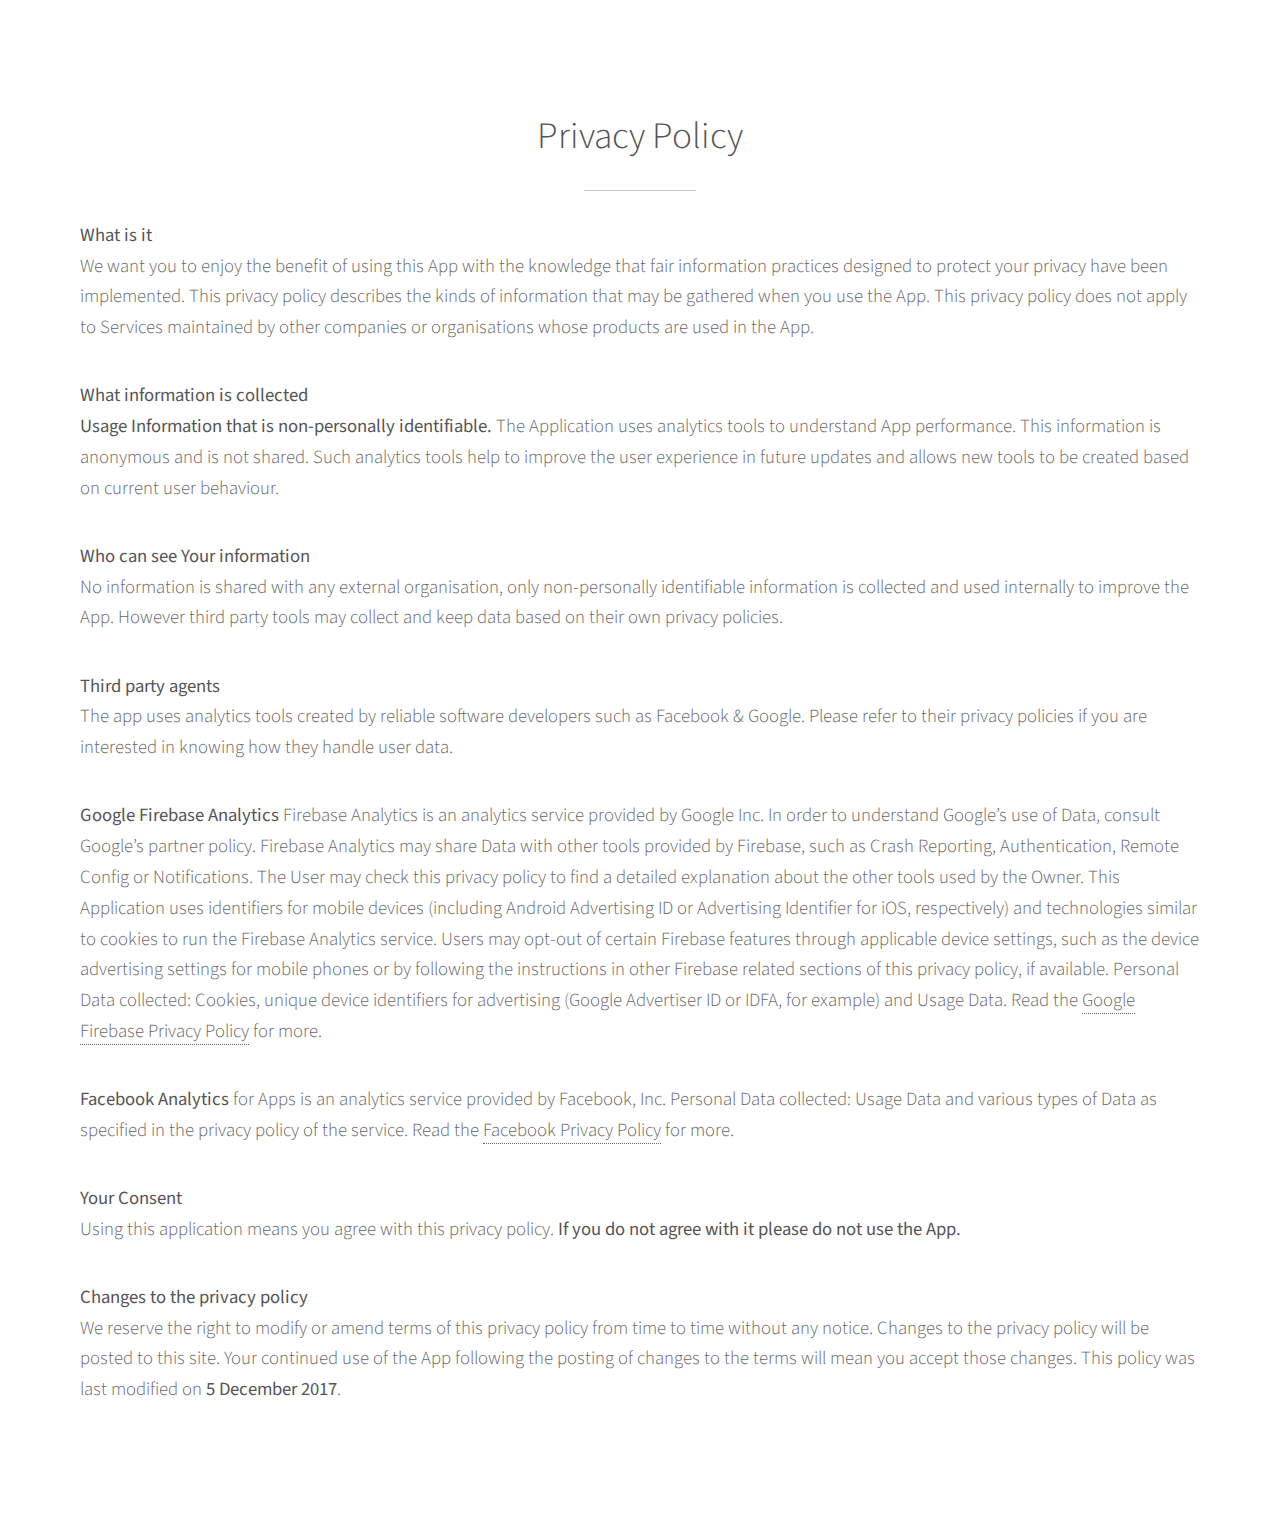
<file: fortniteMemes_privacy.html>
<!DOCTYPE HTML>
<html>
<head>
    <title>Privacy Policy</title>
    <meta charset="utf-8" />
    <meta name="viewport" content="width=device-width, initial-scale=1" />
    <!--[if lte IE 8]><script src="assets/js/ie/html5shiv.js"></script><![endif]-->
    <link rel="stylesheet" href="assets/css/main.css" />
    <!--[if lte IE 8]><link rel="stylesheet" href="assets/assets/css/ie8.css" /><![endif]-->
    <!--[if lte IE 9]><link rel="stylesheet" href="assets/assets/css/ie9.css" /><![endif]-->
    <link rel="stylesheet" href="assets/css/stylesheet.css" type="text/css" charset="utf-8" />
    <link rel="icon" sizes="192x192" href="favicon.ico">
</head>
<body>

<section id="privacy" class="main style1 special">
    <div class="container">
        <header class="major">
            <h2>Privacy Policy</h2>
        </header>
        <div class="row 150%" align="left"><strong>What is it</strong></div>
        <div class="row 150%" align="left">
            <p>
                We want you to enjoy the benefit of using this App with the knowledge that fair information practices designed to protect your privacy have been implemented.
                This privacy policy describes the kinds of information that may be gathered when you use the App.
                This privacy policy does not apply to Services maintained by other companies or organisations whose products are used in the App.
            </p>
        </div>

        <div class="row 150%" align="left"><strong>What information is collected</strong></div>
        <div class="row 150%" align="left">
            <p>
                <b>Usage Information that is non-personally identifiable.</b>
                The Application uses analytics tools to understand App performance. This  information is anonymous and is not shared.
                Such analytics tools help to improve the user experience in future updates and allows new tools to be created based on current user behaviour.
            </p>
        </div>

        <div class="row 150%" align="left"><strong>Who can see Your information</strong></div>
        <div class="row 150%" align="left">
            <p>
                No information is shared with any external organisation, only non-personally identifiable information is collected and used internally to improve the App. However third
                party tools may collect and keep data based on their own privacy policies.
            </p>
        </div>

        <div class="row 150%" align="left"><strong>Third party agents</strong></div>
        <div class="row 150%" align="left">
            <p>
                The app uses analytics tools created by reliable software developers such as Facebook & Google.
                Please refer to their privacy policies if you are interested in knowing how they handle user data.
            </p>

            <p>
                <b>Google Firebase Analytics</b>
                Firebase Analytics is an analytics service provided by Google Inc. In order to understand Google’s use of Data, consult Google’s partner policy.
                Firebase Analytics may share Data with other tools provided by Firebase, such as Crash Reporting, Authentication, Remote Config or Notifications.
                The User may check this privacy policy to find a detailed explanation about the other tools used by the Owner.
                This Application uses identifiers for mobile devices (including Android Advertising ID or Advertising Identifier for iOS, respectively) and
                technologies similar to cookies to run the Firebase Analytics service.
                Users may opt-out of certain Firebase features through applicable device settings, such as the device advertising settings for mobile phones or
                by following the instructions in other Firebase related sections of this privacy policy, if available.
                Personal Data collected: Cookies, unique device identifiers for advertising (Google Advertiser ID or IDFA, for example) and Usage Data.
                Read the <a href="https://firebase.google.com/policies/analytics/">Google Firebase Privacy Policy</a> for more.
            </p>

            <p>
                <b>Facebook Analytics </b>
                for Apps is an analytics service provided by Facebook, Inc.
                Personal Data collected: Usage Data and various types of Data as specified in the privacy policy of the service.
                Read the <a href="https://www.facebook.com/about/privacy/">Facebook Privacy Policy</a> for more.
            </p>
        </div>

        <div class="row 150%" align="left"><strong>Your Consent</strong></div>
        <div class="row 150%" align="left">
            <p>
                Using this application means you agree with this privacy policy. <b>If you do not agree with it please do not use the App.</b>
            </p>
        </div>

        <div class="row 150%" align="left"><strong>Changes to the privacy policy</strong></div>
        <div class="row 150%" align="left">
            <p>
                We reserve the right to modify or amend terms of this privacy policy from time to time without any notice.
                Changes to the privacy policy will be posted to this site.
                Your continued use of the App following the posting of changes to the terms will mean you accept those changes.
                This policy was last modified on <b> 5 December 2017</b>.
            </p>
        </div>
    </div>
</section>

<!-- Scripts -->
<script src="assets/js/jquery.min.js"></script>
<script src="assets/js/jquery.scrolly.min.js"></script>
<script src="assets/js/skel.min.js"></script>
<script src="assets/js/util.js"></script>
<!--[if lte IE 8]><script src="assets/js/ie/respond.min.js"></script><![endif]-->
<script src="assets/js/main.js"></script>

</body>
</html>
</file>
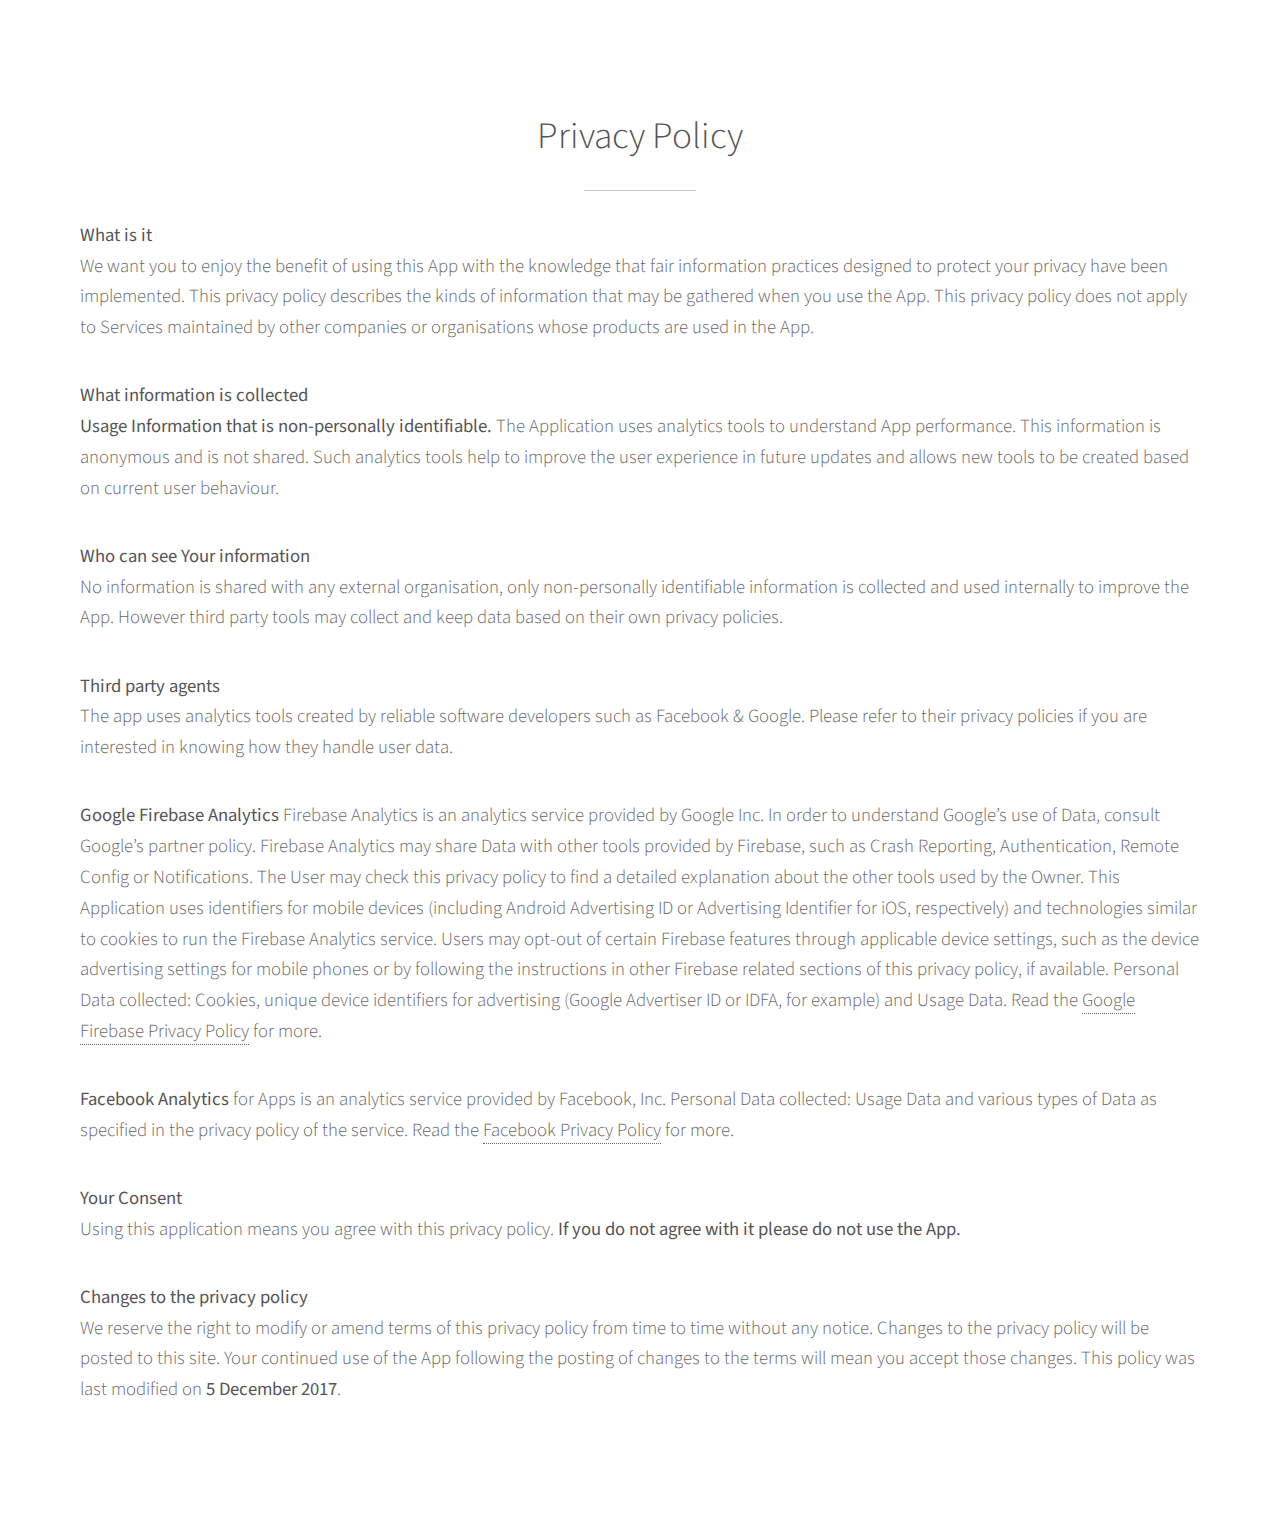
<file: privacy.html>
<!DOCTYPE HTML>
<html>
<head>
    <title>Privacy Policy</title>
    <meta charset="utf-8" />
    <meta name="viewport" content="width=device-width, initial-scale=1" />
    <!--[if lte IE 8]><script src="assets/js/ie/html5shiv.js"></script><![endif]-->
    <link rel="stylesheet" href="assets/css/main.css" />
    <!--[if lte IE 8]><link rel="stylesheet" href="assets/assets/css/ie8.css" /><![endif]-->
    <!--[if lte IE 9]><link rel="stylesheet" href="assets/assets/css/ie9.css" /><![endif]-->
    <link rel="stylesheet" href="assets/css/stylesheet.css" type="text/css" charset="utf-8" />
    <link rel="icon" sizes="192x192" href="favicon.ico">
</head>
<body>

<section id="privacy" class="main style1 special">
    <div class="container">
        <header class="major">
            <h2>Privacy Policy</h2>
        </header>
        <div class="row 150%" align="left"><strong>What is it</strong></div>
        <div class="row 150%" align="left">
            <p>
                We want you to enjoy the benefit of using this App with the knowledge that fair information practices designed to protect your privacy have been implemented.
                This privacy policy describes the kinds of information that may be gathered when you use the App.
                This privacy policy does not apply to Services maintained by other companies or organisations whose products are used in the App.
            </p>
        </div>

        <div class="row 150%" align="left"><strong>What information is collected</strong></div>
        <div class="row 150%" align="left">
            <p>
                <b>Usage Information that is non-personally identifiable.</b>
                The Application uses analytics tools to understand App performance. This  information is anonymous and is not shared.
                Such analytics tools help to improve the user experience in future updates and allows new tools to be created based on current user behaviour.
            </p>
        </div>

        <div class="row 150%" align="left"><strong>Who can see Your information</strong></div>
        <div class="row 150%" align="left">
            <p>
                No information is shared with any external organisation, only non-personally identifiable information is collected and used internally to improve the App. However third
                party tools may collect and keep data based on their own privacy policies.
            </p>
        </div>

        <div class="row 150%" align="left"><strong>Third party agents</strong></div>
        <div class="row 150%" align="left">
            <p>
                The app uses analytics tools created by reliable software developers such as Facebook & Google.
                Please refer to their privacy policies if you are interested in knowing how they handle user data.
            </p>

            <p>
                <b>Google Firebase Analytics</b>
                Firebase Analytics is an analytics service provided by Google Inc. In order to understand Google’s use of Data, consult Google’s partner policy.
                Firebase Analytics may share Data with other tools provided by Firebase, such as Crash Reporting, Authentication, Remote Config or Notifications.
                The User may check this privacy policy to find a detailed explanation about the other tools used by the Owner.
                This Application uses identifiers for mobile devices (including Android Advertising ID or Advertising Identifier for iOS, respectively) and
                technologies similar to cookies to run the Firebase Analytics service.
                Users may opt-out of certain Firebase features through applicable device settings, such as the device advertising settings for mobile phones or
                by following the instructions in other Firebase related sections of this privacy policy, if available.
                Personal Data collected: Cookies, unique device identifiers for advertising (Google Advertiser ID or IDFA, for example) and Usage Data.
                Read the <a href="https://firebase.google.com/policies/analytics/">Google Firebase Privacy Policy</a> for more.
            </p>

            <p>
                <b>Facebook Analytics </b>
                for Apps is an analytics service provided by Facebook, Inc.
                Personal Data collected: Usage Data and various types of Data as specified in the privacy policy of the service.
                Read the <a href="https://www.facebook.com/about/privacy/">Facebook Privacy Policy</a> for more.
            </p>
        </div>

        <div class="row 150%" align="left"><strong>Your Consent</strong></div>
        <div class="row 150%" align="left">
            <p>
                Using this application means you agree with this privacy policy. <b>If you do not agree with it please do not use the App.</b>
            </p>
        </div>

        <div class="row 150%" align="left"><strong>Changes to the privacy policy</strong></div>
        <div class="row 150%" align="left">
            <p>
                We reserve the right to modify or amend terms of this privacy policy from time to time without any notice.
                Changes to the privacy policy will be posted to this site.
                Your continued use of the App following the posting of changes to the terms will mean you accept those changes.
                This policy was last modified on <b> 5 December 2017</b>.
            </p>
        </div>
    </div>
</section>

<!-- Scripts -->
<script src="assets/js/jquery.min.js"></script>
<script src="assets/js/jquery.scrolly.min.js"></script>
<script src="assets/js/skel.min.js"></script>
<script src="assets/js/util.js"></script>
<!--[if lte IE 8]><script src="assets/js/ie/respond.min.js"></script><![endif]-->
<script src="assets/js/main.js"></script>
</body>
</html>
</file>
<file: assets/css/stylesheet.css>
@import url('https://fonts.googleapis.com/css?family=Barlow+Semi+Condensed');

/* Generated by Font Squirrel (https://www.fontsquirrel.com) on January 6, 2017 */
@font-face {
    font-family: 'richardmurrayroman';
    src: url('richardm-webfont.woff2') format('woff2'),
         url('richardm-webfont.woff') format('woff');
    font-weight: normal;
    font-style: normal;
}

@font-face {
    font-family: 'lobstertwo';
    src:  url('LobsterTwo.woff') format('woff');
    font-weight: normal;
    font-style: normal;
}

@font-face {
    font-family: 'barlow';
    src:  url(https://fonts.googleapis.com/css?family=Barlow+Semi+Condensed) format('woff');
    font-weight: normal;
    font-style: normal;
}
</file>
<file: assets/css/main.css>
@import url("font-awesome.min.css");
@import url("https://fonts.googleapis.com/css?family=Source+Sans+Pro:300,300italic,400,400italic");
/*@import url("https://fonts.googleapis.com/css?family=Source+Lobster+Two:300,300italic,400,400italic");*/


/* Reset */

	html, body, div, span, applet, object, iframe, h1, h2, h3, h4, h5, h6, p, blockquote, pre, a, abbr, acronym, address, big, cite, code, del, dfn, em, img, ins, kbd, q, s, samp, small, strike, strong, sub, sup, tt, var, b, u, i, center, dl, dt, dd, ol, ul, li, fieldset, form, label, legend, table, caption, tbody, tfoot, thead, tr, th, td, article, aside, canvas, details, embed, figure, figcaption, footer, header, hgroup, menu, nav, output, ruby, section, summary, time, mark, audio, video {
		margin: 0;
		padding: 0;
		border: 0;
		font-size: 100%;
		font: inherit;
		vertical-align: baseline;
	}

	article, aside, details, figcaption, figure, footer, header, hgroup, menu, nav, section {
		display: block;
	}

	body {
		line-height: 1;
	}

	ol, ul {
		list-style: none;
	}

	blockquote, q {
		quotes: none;
	}

	blockquote:before, blockquote:after, q:before, q:after {
		content: '';
		content: none;
	}

	table {
		border-collapse: collapse;
		border-spacing: 0;
	}

	body {
		-webkit-text-size-adjust: none;
	}

/* Box Model */

	*, *:before, *:after {
		-moz-box-sizing: border-box;
		-webkit-box-sizing: border-box;
		box-sizing: border-box;
	}

/* Containers */

	.container {
		margin-left: auto;
		margin-right: auto;
	}

	.container.\31 25\25 {
		width: 100%;
		max-width: 75em;
		min-width: 60em;
	}

	.container.\37 5\25 {
		width: 45em;
	}

	.container.\35 0\25 {
		width: 30em;
	}

	.container.\32 5\25 {
		width: 15em;
	}

	.container {
		width: 60em;
	}

	@media screen and (max-width: 1680px) {

		.container.\31 25\25 {
			width: 100%;
			max-width: 75em;
			min-width: 60em;
		}

		.container.\37 5\25 {
			width: 45em;
		}

		.container.\35 0\25 {
			width: 30em;
		}

		.container.\32 5\25 {
			width: 15em;
		}

		.container {
			width: 60em;
		}

	}

	@media screen and (max-width: 1140px) {

		.container.\31 25\25 {
			width: 100%;
			max-width: 112.5%;
			min-width: 90%;
		}

		.container.\37 5\25 {
			width: 67.5%;
		}

		.container.\35 0\25 {
			width: 45%;
		}

		.container.\32 5\25 {
			width: 22.5%;
		}

		.container {
			width: 90%;
		}

	}

	@media screen and (max-width: 980px) {

		.container.\31 25\25 {
			width: 100%;
			max-width: 125%;
			min-width: 100%;
		}

		.container.\37 5\25 {
			width: 75%;
		}

		.container.\35 0\25 {
			width: 50%;
		}

		.container.\32 5\25 {
			width: 25%;
		}

		.container {
			width: 100% !important;
		}

	}

	@media screen and (max-width: 736px) {

		.container.\31 25\25 {
			width: 100%;
			max-width: 125%;
			min-width: 100%;
		}

		.container.\37 5\25 {
			width: 75%;
		}

		.container.\35 0\25 {
			width: 50%;
		}

		.container.\32 5\25 {
			width: 25%;
		}

		.container {
			width: 100% !important;
		}

	}

	@media screen and (max-width: 480px) {

		.container.\31 25\25 {
			width: 100%;
			max-width: 125%;
			min-width: 100%;
		}

		.container.\37 5\25 {
			width: 75%;
		}

		.container.\35 0\25 {
			width: 50%;
		}

		.container.\32 5\25 {
			width: 25%;
		}

		.container {
			width: 100% !important;
		}

	}

	@media screen and (max-width: 320px) {

		.container.\31 25\25 {
			width: 100%;
			max-width: 125%;
			min-width: 100%;
		}

		.container.\37 5\25 {
			width: 75%;
		}

		.container.\35 0\25 {
			width: 50%;
		}

		.container.\32 5\25 {
			width: 25%;
		}

		.container {
			width: 100% !important;
		}

	}

/* Grid */

	.row {
		border-bottom: solid 1px transparent;
		-moz-box-sizing: border-box;
		-webkit-box-sizing: border-box;
		box-sizing: border-box;
	}

	.row > * {
		float: left;
		-moz-box-sizing: border-box;
		-webkit-box-sizing: border-box;
		box-sizing: border-box;
	}

	.row:after, .row:before {
		content: '';
		display: block;
		clear: both;
		height: 0;
	}

	.row.uniform > * > :first-child {
		margin-top: 0;
	}

	.row.uniform > * > :last-child {
		margin-bottom: 0;
	}

	.row.\30 \25 > * {
		padding: 0 0 0 0em;
	}

	.row.\30 \25 {
		margin: 0 0 -1px 0em;
	}

	.row.uniform.\30 \25 > * {
		padding: 0em 0 0 0em;
	}

	.row.uniform.\30 \25 {
		margin: 0em 0 -1px 0em;
	}

	.row > * {
		padding: 0 0 0 2em;
	}

	.row {
		margin: 0 0 -1px -2em;
	}

	.row.uniform > * {
		padding: 2em 0 0 2em;
	}

	.row.uniform {
		margin: -2em 0 -1px -2em;
	}

	.row.\32 00\25 > * {
		padding: 0 0 0 4em;
	}

	.row.\32 00\25 {
		margin: 0 0 -1px -4em;
	}

	.row.uniform.\32 00\25 > * {
		padding: 4em 0 0 4em;
	}

	.row.uniform.\32 00\25 {
		margin: -4em 0 -1px -4em;
	}

	.row.\31 50\25 > * {
		padding: 0 0 0 3em;
	}

	.row.\31 50\25 {
		margin: 0 0 -1px -3em;
	}

	.row.uniform.\31 50\25 > * {
		padding: 3em 0 0 3em;
	}

	.row.uniform.\31 50\25 {
		margin: -3em 0 -1px -3em;
	}

	.row.\35 0\25 > * {
		padding: 0 0 0 1em;
	}

	.row.\35 0\25 {
		margin: 0 0 -1px -1em;
	}

	.row.uniform.\35 0\25 > * {
		padding: 1em 0 0 1em;
	}

	.row.uniform.\35 0\25 {
		margin: -1em 0 -1px -1em;
	}

	.row.\32 5\25 > * {
		padding: 0 0 0 0.5em;
	}

	.row.\32 5\25 {
		margin: 0 0 -1px -0.5em;
	}

	.row.uniform.\32 5\25 > * {
		padding: 0.5em 0 0 0.5em;
	}

	.row.uniform.\32 5\25 {
		margin: -0.5em 0 -1px -0.5em;
	}

	.\31 2u, .\31 2u\24 {
		width: 100%;
		clear: none;
		margin-left: 0;
	}

	.\31 1u, .\31 1u\24 {
		width: 91.6666666667%;
		clear: none;
		margin-left: 0;
	}

	.\31 0u, .\31 0u\24 {
		width: 83.3333333333%;
		clear: none;
		margin-left: 0;
	}

	.\39 u, .\39 u\24 {
		width: 75%;
		clear: none;
		margin-left: 0;
	}

	.\38 u, .\38 u\24 {
		width: 66.6666666667%;
		clear: none;
		margin-left: 0;
	}

	.\37 u, .\37 u\24 {
		width: 58.3333333333%;
		clear: none;
		margin-left: 0;
	}

	.\36 u, .\36 u\24 {
		width: 50%;
		clear: none;
		margin-left: 0;
	}

	.\35 u, .\35 u\24 {
		width: 41.6666666667%;
		clear: none;
		margin-left: 0;
	}

	.\34 u, .\34 u\24 {
		width: 33.3333333333%;
		clear: none;
		margin-left: 0;
	}

	.\33 u, .\33 u\24 {
		width: 25%;
		clear: none;
		margin-left: 0;
	}

	.\32 u, .\32 u\24 {
		width: 16.6666666667%;
		clear: none;
		margin-left: 0;
	}

	.\31 u, .\31 u\24 {
		width: 8.3333333333%;
		clear: none;
		margin-left: 0;
	}

	.\31 2u\24 + *,
	.\31 1u\24 + *,
	.\31 0u\24 + *,
	.\39 u\24 + *,
	.\38 u\24 + *,
	.\37 u\24 + *,
	.\36 u\24 + *,
	.\35 u\24 + *,
	.\34 u\24 + *,
	.\33 u\24 + *,
	.\32 u\24 + *,
	.\31 u\24 + * {
		clear: left;
	}

	.\-11u {
		margin-left: 91.66667%;
	}

	.\-10u {
		margin-left: 83.33333%;
	}

	.\-9u {
		margin-left: 75%;
	}

	.\-8u {
		margin-left: 66.66667%;
	}

	.\-7u {
		margin-left: 58.33333%;
	}

	.\-6u {
		margin-left: 50%;
	}

	.\-5u {
		margin-left: 41.66667%;
	}

	.\-4u {
		margin-left: 33.33333%;
	}

	.\-3u {
		margin-left: 25%;
	}

	.\-2u {
		margin-left: 16.66667%;
	}

	.\-1u {
		margin-left: 8.33333%;
	}

	@media screen and (max-width: 1680px) {

		.row > * {
			padding: 0 0 0 2em;
		}

		.row {
			margin: 0 0 -1px -2em;
		}

		.row.uniform > * {
			padding: 2em 0 0 2em;
		}

		.row.uniform {
			margin: -2em 0 -1px -2em;
		}

		.row.\32 00\25 > * {
			padding: 0 0 0 4em;
		}

		.row.\32 00\25 {
			margin: 0 0 -1px -4em;
		}

		.row.uniform.\32 00\25 > * {
			padding: 4em 0 0 4em;
		}

		.row.uniform.\32 00\25 {
			margin: -4em 0 -1px -4em;
		}

		.row.\31 50\25 > * {
			padding: 0 0 0 3em;
		}

		.row.\31 50\25 {
			margin: 0 0 -1px -3em;
		}

		.row.uniform.\31 50\25 > * {
			padding: 3em 0 0 3em;
		}

		.row.uniform.\31 50\25 {
			margin: -3em 0 -1px -3em;
		}

		.row.\35 0\25 > * {
			padding: 0 0 0 1em;
		}

		.row.\35 0\25 {
			margin: 0 0 -1px -1em;
		}

		.row.uniform.\35 0\25 > * {
			padding: 1em 0 0 1em;
		}

		.row.uniform.\35 0\25 {
			margin: -1em 0 -1px -1em;
		}

		.row.\32 5\25 > * {
			padding: 0 0 0 0.5em;
		}

		.row.\32 5\25 {
			margin: 0 0 -1px -0.5em;
		}

		.row.uniform.\32 5\25 > * {
			padding: 0.5em 0 0 0.5em;
		}

		.row.uniform.\32 5\25 {
			margin: -0.5em 0 -1px -0.5em;
		}

		.\31 2u\28xlarge\29, .\31 2u\24\28xlarge\29 {
			width: 100%;
			clear: none;
			margin-left: 0;
		}

		.\31 1u\28xlarge\29, .\31 1u\24\28xlarge\29 {
			width: 91.6666666667%;
			clear: none;
			margin-left: 0;
		}

		.\31 0u\28xlarge\29, .\31 0u\24\28xlarge\29 {
			width: 83.3333333333%;
			clear: none;
			margin-left: 0;
		}

		.\39 u\28xlarge\29, .\39 u\24\28xlarge\29 {
			width: 75%;
			clear: none;
			margin-left: 0;
		}

		.\38 u\28xlarge\29, .\38 u\24\28xlarge\29 {
			width: 66.6666666667%;
			clear: none;
			margin-left: 0;
		}

		.\37 u\28xlarge\29, .\37 u\24\28xlarge\29 {
			width: 58.3333333333%;
			clear: none;
			margin-left: 0;
		}

		.\36 u\28xlarge\29, .\36 u\24\28xlarge\29 {
			width: 50%;
			clear: none;
			margin-left: 0;
		}

		.\35 u\28xlarge\29, .\35 u\24\28xlarge\29 {
			width: 41.6666666667%;
			clear: none;
			margin-left: 0;
		}

		.\34 u\28xlarge\29, .\34 u\24\28xlarge\29 {
			width: 33.3333333333%;
			clear: none;
			margin-left: 0;
		}

		.\33 u\28xlarge\29, .\33 u\24\28xlarge\29 {
			width: 25%;
			clear: none;
			margin-left: 0;
		}

		.\32 u\28xlarge\29, .\32 u\24\28xlarge\29 {
			width: 16.6666666667%;
			clear: none;
			margin-left: 0;
		}

		.\31 u\28xlarge\29, .\31 u\24\28xlarge\29 {
			width: 8.3333333333%;
			clear: none;
			margin-left: 0;
		}

		.\31 2u\24\28xlarge\29 + *,
		.\31 1u\24\28xlarge\29 + *,
		.\31 0u\24\28xlarge\29 + *,
		.\39 u\24\28xlarge\29 + *,
		.\38 u\24\28xlarge\29 + *,
		.\37 u\24\28xlarge\29 + *,
		.\36 u\24\28xlarge\29 + *,
		.\35 u\24\28xlarge\29 + *,
		.\34 u\24\28xlarge\29 + *,
		.\33 u\24\28xlarge\29 + *,
		.\32 u\24\28xlarge\29 + *,
		.\31 u\24\28xlarge\29 + * {
			clear: left;
		}

		.\-11u\28xlarge\29 {
			margin-left: 91.66667%;
		}

		.\-10u\28xlarge\29 {
			margin-left: 83.33333%;
		}

		.\-9u\28xlarge\29 {
			margin-left: 75%;
		}

		.\-8u\28xlarge\29 {
			margin-left: 66.66667%;
		}

		.\-7u\28xlarge\29 {
			margin-left: 58.33333%;
		}

		.\-6u\28xlarge\29 {
			margin-left: 50%;
		}

		.\-5u\28xlarge\29 {
			margin-left: 41.66667%;
		}

		.\-4u\28xlarge\29 {
			margin-left: 33.33333%;
		}

		.\-3u\28xlarge\29 {
			margin-left: 25%;
		}

		.\-2u\28xlarge\29 {
			margin-left: 16.66667%;
		}

		.\-1u\28xlarge\29 {
			margin-left: 8.33333%;
		}

	}

	@media screen and (max-width: 1140px) {

		.row > * {
			padding: 0 0 0 1.5em;
		}

		.row {
			margin: 0 0 -1px -1.5em;
		}

		.row.uniform > * {
			padding: 1.5em 0 0 1.5em;
		}

		.row.uniform {
			margin: -1.5em 0 -1px -1.5em;
		}

		.row.\32 00\25 > * {
			padding: 0 0 0 3em;
		}

		.row.\32 00\25 {
			margin: 0 0 -1px -3em;
		}

		.row.uniform.\32 00\25 > * {
			padding: 3em 0 0 3em;
		}

		.row.uniform.\32 00\25 {
			margin: -3em 0 -1px -3em;
		}

		.row.\31 50\25 > * {
			padding: 0 0 0 2.25em;
		}

		.row.\31 50\25 {
			margin: 0 0 -1px -2.25em;
		}

		.row.uniform.\31 50\25 > * {
			padding: 2.25em 0 0 2.25em;
		}

		.row.uniform.\31 50\25 {
			margin: -2.25em 0 -1px -2.25em;
		}

		.row.\35 0\25 > * {
			padding: 0 0 0 0.75em;
		}

		.row.\35 0\25 {
			margin: 0 0 -1px -0.75em;
		}

		.row.uniform.\35 0\25 > * {
			padding: 0.75em 0 0 0.75em;
		}

		.row.uniform.\35 0\25 {
			margin: -0.75em 0 -1px -0.75em;
		}

		.row.\32 5\25 > * {
			padding: 0 0 0 0.375em;
		}

		.row.\32 5\25 {
			margin: 0 0 -1px -0.375em;
		}

		.row.uniform.\32 5\25 > * {
			padding: 0.375em 0 0 0.375em;
		}

		.row.uniform.\32 5\25 {
			margin: -0.375em 0 -1px -0.375em;
		}

		.\31 2u\28large\29, .\31 2u\24\28large\29 {
			width: 100%;
			clear: none;
			margin-left: 0;
		}

		.\31 1u\28large\29, .\31 1u\24\28large\29 {
			width: 91.6666666667%;
			clear: none;
			margin-left: 0;
		}

		.\31 0u\28large\29, .\31 0u\24\28large\29 {
			width: 83.3333333333%;
			clear: none;
			margin-left: 0;
		}

		.\39 u\28large\29, .\39 u\24\28large\29 {
			width: 75%;
			clear: none;
			margin-left: 0;
		}

		.\38 u\28large\29, .\38 u\24\28large\29 {
			width: 66.6666666667%;
			clear: none;
			margin-left: 0;
		}

		.\37 u\28large\29, .\37 u\24\28large\29 {
			width: 58.3333333333%;
			clear: none;
			margin-left: 0;
		}

		.\36 u\28large\29, .\36 u\24\28large\29 {
			width: 50%;
			clear: none;
			margin-left: 0;
		}

		.\35 u\28large\29, .\35 u\24\28large\29 {
			width: 41.6666666667%;
			clear: none;
			margin-left: 0;
		}

		.\34 u\28large\29, .\34 u\24\28large\29 {
			width: 33.3333333333%;
			clear: none;
			margin-left: 0;
		}

		.\33 u\28large\29, .\33 u\24\28large\29 {
			width: 25%;
			clear: none;
			margin-left: 0;
		}

		.\32 u\28large\29, .\32 u\24\28large\29 {
			width: 16.6666666667%;
			clear: none;
			margin-left: 0;
		}

		.\31 u\28large\29, .\31 u\24\28large\29 {
			width: 8.3333333333%;
			clear: none;
			margin-left: 0;
		}

		.\31 2u\24\28large\29 + *,
		.\31 1u\24\28large\29 + *,
		.\31 0u\24\28large\29 + *,
		.\39 u\24\28large\29 + *,
		.\38 u\24\28large\29 + *,
		.\37 u\24\28large\29 + *,
		.\36 u\24\28large\29 + *,
		.\35 u\24\28large\29 + *,
		.\34 u\24\28large\29 + *,
		.\33 u\24\28large\29 + *,
		.\32 u\24\28large\29 + *,
		.\31 u\24\28large\29 + * {
			clear: left;
		}

		.\-11u\28large\29 {
			margin-left: 91.66667%;
		}

		.\-10u\28large\29 {
			margin-left: 83.33333%;
		}

		.\-9u\28large\29 {
			margin-left: 75%;
		}

		.\-8u\28large\29 {
			margin-left: 66.66667%;
		}

		.\-7u\28large\29 {
			margin-left: 58.33333%;
		}

		.\-6u\28large\29 {
			margin-left: 50%;
		}

		.\-5u\28large\29 {
			margin-left: 41.66667%;
		}

		.\-4u\28large\29 {
			margin-left: 33.33333%;
		}

		.\-3u\28large\29 {
			margin-left: 25%;
		}

		.\-2u\28large\29 {
			margin-left: 16.66667%;
		}

		.\-1u\28large\29 {
			margin-left: 8.33333%;
		}

	}

	@media screen and (max-width: 980px) {

		.row > * {
			padding: 0 0 0 1.5em;
		}

		.row {
			margin: 0 0 -1px -1.5em;
		}

		.row.uniform > * {
			padding: 1.5em 0 0 1.5em;
		}

		.row.uniform {
			margin: -1.5em 0 -1px -1.5em;
		}

		.row.\32 00\25 > * {
			padding: 0 0 0 3em;
		}

		.row.\32 00\25 {
			margin: 0 0 -1px -3em;
		}

		.row.uniform.\32 00\25 > * {
			padding: 3em 0 0 3em;
		}

		.row.uniform.\32 00\25 {
			margin: -3em 0 -1px -3em;
		}

		.row.\31 50\25 > * {
			padding: 0 0 0 2.25em;
		}

		.row.\31 50\25 {
			margin: 0 0 -1px -2.25em;
		}

		.row.uniform.\31 50\25 > * {
			padding: 2.25em 0 0 2.25em;
		}

		.row.uniform.\31 50\25 {
			margin: -2.25em 0 -1px -2.25em;
		}

		.row.\35 0\25 > * {
			padding: 0 0 0 0.75em;
		}

		.row.\35 0\25 {
			margin: 0 0 -1px -0.75em;
		}

		.row.uniform.\35 0\25 > * {
			padding: 0.75em 0 0 0.75em;
		}

		.row.uniform.\35 0\25 {
			margin: -0.75em 0 -1px -0.75em;
		}

		.row.\32 5\25 > * {
			padding: 0 0 0 0.375em;
		}

		.row.\32 5\25 {
			margin: 0 0 -1px -0.375em;
		}

		.row.uniform.\32 5\25 > * {
			padding: 0.375em 0 0 0.375em;
		}

		.row.uniform.\32 5\25 {
			margin: -0.375em 0 -1px -0.375em;
		}

		.\31 2u\28medium\29, .\31 2u\24\28medium\29 {
			width: 100%;
			clear: none;
			margin-left: 0;
		}

		.\31 1u\28medium\29, .\31 1u\24\28medium\29 {
			width: 91.6666666667%;
			clear: none;
			margin-left: 0;
		}

		.\31 0u\28medium\29, .\31 0u\24\28medium\29 {
			width: 83.3333333333%;
			clear: none;
			margin-left: 0;
		}

		.\39 u\28medium\29, .\39 u\24\28medium\29 {
			width: 75%;
			clear: none;
			margin-left: 0;
		}

		.\38 u\28medium\29, .\38 u\24\28medium\29 {
			width: 66.6666666667%;
			clear: none;
			margin-left: 0;
		}

		.\37 u\28medium\29, .\37 u\24\28medium\29 {
			width: 58.3333333333%;
			clear: none;
			margin-left: 0;
		}

		.\36 u\28medium\29, .\36 u\24\28medium\29 {
			width: 50%;
			clear: none;
			margin-left: 0;
		}

		.\35 u\28medium\29, .\35 u\24\28medium\29 {
			width: 41.6666666667%;
			clear: none;
			margin-left: 0;
		}

		.\34 u\28medium\29, .\34 u\24\28medium\29 {
			width: 33.3333333333%;
			clear: none;
			margin-left: 0;
		}

		.\33 u\28medium\29, .\33 u\24\28medium\29 {
			width: 25%;
			clear: none;
			margin-left: 0;
		}

		.\32 u\28medium\29, .\32 u\24\28medium\29 {
			width: 16.6666666667%;
			clear: none;
			margin-left: 0;
		}

		.\31 u\28medium\29, .\31 u\24\28medium\29 {
			width: 8.3333333333%;
			clear: none;
			margin-left: 0;
		}

		.\31 2u\24\28medium\29 + *,
		.\31 1u\24\28medium\29 + *,
		.\31 0u\24\28medium\29 + *,
		.\39 u\24\28medium\29 + *,
		.\38 u\24\28medium\29 + *,
		.\37 u\24\28medium\29 + *,
		.\36 u\24\28medium\29 + *,
		.\35 u\24\28medium\29 + *,
		.\34 u\24\28medium\29 + *,
		.\33 u\24\28medium\29 + *,
		.\32 u\24\28medium\29 + *,
		.\31 u\24\28medium\29 + * {
			clear: left;
		}

		.\-11u\28medium\29 {
			margin-left: 91.66667%;
		}

		.\-10u\28medium\29 {
			margin-left: 83.33333%;
		}

		.\-9u\28medium\29 {
			margin-left: 75%;
		}

		.\-8u\28medium\29 {
			margin-left: 66.66667%;
		}

		.\-7u\28medium\29 {
			margin-left: 58.33333%;
		}

		.\-6u\28medium\29 {
			margin-left: 50%;
		}

		.\-5u\28medium\29 {
			margin-left: 41.66667%;
		}

		.\-4u\28medium\29 {
			margin-left: 33.33333%;
		}

		.\-3u\28medium\29 {
			margin-left: 25%;
		}

		.\-2u\28medium\29 {
			margin-left: 16.66667%;
		}

		.\-1u\28medium\29 {
			margin-left: 8.33333%;
		}

	}

	@media screen and (max-width: 736px) {

		.row > * {
			padding: 0 0 0 1.5em;
		}

		.row {
			margin: 0 0 -1px -1.5em;
		}

		.row.uniform > * {
			padding: 1.5em 0 0 1.5em;
		}

		.row.uniform {
			margin: -1.5em 0 -1px -1.5em;
		}

		.row.\32 00\25 > * {
			padding: 0 0 0 3em;
		}

		.row.\32 00\25 {
			margin: 0 0 -1px -3em;
		}

		.row.uniform.\32 00\25 > * {
			padding: 3em 0 0 3em;
		}

		.row.uniform.\32 00\25 {
			margin: -3em 0 -1px -3em;
		}

		.row.\31 50\25 > * {
			padding: 0 0 0 2.25em;
		}

		.row.\31 50\25 {
			margin: 0 0 -1px -2.25em;
		}

		.row.uniform.\31 50\25 > * {
			padding: 2.25em 0 0 2.25em;
		}

		.row.uniform.\31 50\25 {
			margin: -2.25em 0 -1px -2.25em;
		}

		.row.\35 0\25 > * {
			padding: 0 0 0 0.75em;
		}

		.row.\35 0\25 {
			margin: 0 0 -1px -0.75em;
		}

		.row.uniform.\35 0\25 > * {
			padding: 0.75em 0 0 0.75em;
		}

		.row.uniform.\35 0\25 {
			margin: -0.75em 0 -1px -0.75em;
		}

		.row.\32 5\25 > * {
			padding: 0 0 0 0.375em;
		}

		.row.\32 5\25 {
			margin: 0 0 -1px -0.375em;
		}

		.row.uniform.\32 5\25 > * {
			padding: 0.375em 0 0 0.375em;
		}

		.row.uniform.\32 5\25 {
			margin: -0.375em 0 -1px -0.375em;
		}

		.\31 2u\28small\29, .\31 2u\24\28small\29 {
			width: 100%;
			clear: none;
			margin-left: 0;
		}

		.\31 1u\28small\29, .\31 1u\24\28small\29 {
			width: 91.6666666667%;
			clear: none;
			margin-left: 0;
		}

		.\31 0u\28small\29, .\31 0u\24\28small\29 {
			width: 83.3333333333%;
			clear: none;
			margin-left: 0;
		}

		.\39 u\28small\29, .\39 u\24\28small\29 {
			width: 75%;
			clear: none;
			margin-left: 0;
		}

		.\38 u\28small\29, .\38 u\24\28small\29 {
			width: 66.6666666667%;
			clear: none;
			margin-left: 0;
		}

		.\37 u\28small\29, .\37 u\24\28small\29 {
			width: 58.3333333333%;
			clear: none;
			margin-left: 0;
		}

		.\36 u\28small\29, .\36 u\24\28small\29 {
			width: 50%;
			clear: none;
			margin-left: 0;
		}

		.\35 u\28small\29, .\35 u\24\28small\29 {
			width: 41.6666666667%;
			clear: none;
			margin-left: 0;
		}

		.\34 u\28small\29, .\34 u\24\28small\29 {
			width: 33.3333333333%;
			clear: none;
			margin-left: 0;
		}

		.\33 u\28small\29, .\33 u\24\28small\29 {
			width: 25%;
			clear: none;
			margin-left: 0;
		}

		.\32 u\28small\29, .\32 u\24\28small\29 {
			width: 16.6666666667%;
			clear: none;
			margin-left: 0;
		}

		.\31 u\28small\29, .\31 u\24\28small\29 {
			width: 8.3333333333%;
			clear: none;
			margin-left: 0;
		}

		.\31 2u\24\28small\29 + *,
		.\31 1u\24\28small\29 + *,
		.\31 0u\24\28small\29 + *,
		.\39 u\24\28small\29 + *,
		.\38 u\24\28small\29 + *,
		.\37 u\24\28small\29 + *,
		.\36 u\24\28small\29 + *,
		.\35 u\24\28small\29 + *,
		.\34 u\24\28small\29 + *,
		.\33 u\24\28small\29 + *,
		.\32 u\24\28small\29 + *,
		.\31 u\24\28small\29 + * {
			clear: left;
		}

		.\-11u\28small\29 {
			margin-left: 91.66667%;
		}

		.\-10u\28small\29 {
			margin-left: 83.33333%;
		}

		.\-9u\28small\29 {
			margin-left: 75%;
		}

		.\-8u\28small\29 {
			margin-left: 66.66667%;
		}

		.\-7u\28small\29 {
			margin-left: 58.33333%;
		}

		.\-6u\28small\29 {
			margin-left: 50%;
		}

		.\-5u\28small\29 {
			margin-left: 41.66667%;
		}

		.\-4u\28small\29 {
			margin-left: 33.33333%;
		}

		.\-3u\28small\29 {
			margin-left: 25%;
		}

		.\-2u\28small\29 {
			margin-left: 16.66667%;
		}

		.\-1u\28small\29 {
			margin-left: 8.33333%;
		}

	}

	@media screen and (max-width: 480px) {

		.row > * {
			padding: 0 0 0 1.5em;
		}

		.row {
			margin: 0 0 -1px -1.5em;
		}

		.row.uniform > * {
			padding: 1.5em 0 0 1.5em;
		}

		.row.uniform {
			margin: -1.5em 0 -1px -1.5em;
		}

		.row.\32 00\25 > * {
			padding: 0 0 0 3em;
		}

		.row.\32 00\25 {
			margin: 0 0 -1px -3em;
		}

		.row.uniform.\32 00\25 > * {
			padding: 3em 0 0 3em;
		}

		.row.uniform.\32 00\25 {
			margin: -3em 0 -1px -3em;
		}

		.row.\31 50\25 > * {
			padding: 0 0 0 2.25em;
		}

		.row.\31 50\25 {
			margin: 0 0 -1px -2.25em;
		}

		.row.uniform.\31 50\25 > * {
			padding: 2.25em 0 0 2.25em;
		}

		.row.uniform.\31 50\25 {
			margin: -2.25em 0 -1px -2.25em;
		}

		.row.\35 0\25 > * {
			padding: 0 0 0 0.75em;
		}

		.row.\35 0\25 {
			margin: 0 0 -1px -0.75em;
		}

		.row.uniform.\35 0\25 > * {
			padding: 0.75em 0 0 0.75em;
		}

		.row.uniform.\35 0\25 {
			margin: -0.75em 0 -1px -0.75em;
		}

		.row.\32 5\25 > * {
			padding: 0 0 0 0.375em;
		}

		.row.\32 5\25 {
			margin: 0 0 -1px -0.375em;
		}

		.row.uniform.\32 5\25 > * {
			padding: 0.375em 0 0 0.375em;
		}

		.row.uniform.\32 5\25 {
			margin: -0.375em 0 -1px -0.375em;
		}

		.\31 2u\28xsmall\29, .\31 2u\24\28xsmall\29 {
			width: 100%;
			clear: none;
			margin-left: 0;
		}

		.\31 1u\28xsmall\29, .\31 1u\24\28xsmall\29 {
			width: 91.6666666667%;
			clear: none;
			margin-left: 0;
		}

		.\31 0u\28xsmall\29, .\31 0u\24\28xsmall\29 {
			width: 83.3333333333%;
			clear: none;
			margin-left: 0;
		}

		.\39 u\28xsmall\29, .\39 u\24\28xsmall\29 {
			width: 75%;
			clear: none;
			margin-left: 0;
		}

		.\38 u\28xsmall\29, .\38 u\24\28xsmall\29 {
			width: 66.6666666667%;
			clear: none;
			margin-left: 0;
		}

		.\37 u\28xsmall\29, .\37 u\24\28xsmall\29 {
			width: 58.3333333333%;
			clear: none;
			margin-left: 0;
		}

		.\36 u\28xsmall\29, .\36 u\24\28xsmall\29 {
			width: 50%;
			clear: none;
			margin-left: 0;
		}

		.\35 u\28xsmall\29, .\35 u\24\28xsmall\29 {
			width: 41.6666666667%;
			clear: none;
			margin-left: 0;
		}

		.\34 u\28xsmall\29, .\34 u\24\28xsmall\29 {
			width: 33.3333333333%;
			clear: none;
			margin-left: 0;
		}

		.\33 u\28xsmall\29, .\33 u\24\28xsmall\29 {
			width: 25%;
			clear: none;
			margin-left: 0;
		}

		.\32 u\28xsmall\29, .\32 u\24\28xsmall\29 {
			width: 16.6666666667%;
			clear: none;
			margin-left: 0;
		}

		.\31 u\28xsmall\29, .\31 u\24\28xsmall\29 {
			width: 8.3333333333%;
			clear: none;
			margin-left: 0;
		}

		.\31 2u\24\28xsmall\29 + *,
		.\31 1u\24\28xsmall\29 + *,
		.\31 0u\24\28xsmall\29 + *,
		.\39 u\24\28xsmall\29 + *,
		.\38 u\24\28xsmall\29 + *,
		.\37 u\24\28xsmall\29 + *,
		.\36 u\24\28xsmall\29 + *,
		.\35 u\24\28xsmall\29 + *,
		.\34 u\24\28xsmall\29 + *,
		.\33 u\24\28xsmall\29 + *,
		.\32 u\24\28xsmall\29 + *,
		.\31 u\24\28xsmall\29 + * {
			clear: left;
		}

		.\-11u\28xsmall\29 {
			margin-left: 91.66667%;
		}

		.\-10u\28xsmall\29 {
			margin-left: 83.33333%;
		}

		.\-9u\28xsmall\29 {
			margin-left: 75%;
		}

		.\-8u\28xsmall\29 {
			margin-left: 66.66667%;
		}

		.\-7u\28xsmall\29 {
			margin-left: 58.33333%;
		}

		.\-6u\28xsmall\29 {
			margin-left: 50%;
		}

		.\-5u\28xsmall\29 {
			margin-left: 41.66667%;
		}

		.\-4u\28xsmall\29 {
			margin-left: 33.33333%;
		}

		.\-3u\28xsmall\29 {
			margin-left: 25%;
		}

		.\-2u\28xsmall\29 {
			margin-left: 16.66667%;
		}

		.\-1u\28xsmall\29 {
			margin-left: 8.33333%;
		}

	}

	@media screen and (max-width: 320px) {

		.row > * {
			padding: 0 0 0 1.5em;
		}

		.row {
			margin: 0 0 -1px -1.5em;
		}

		.row.uniform > * {
			padding: 1.5em 0 0 1.5em;
		}

		.row.uniform {
			margin: -1.5em 0 -1px -1.5em;
		}

		.row.\32 00\25 > * {
			padding: 0 0 0 3em;
		}

		.row.\32 00\25 {
			margin: 0 0 -1px -3em;
		}

		.row.uniform.\32 00\25 > * {
			padding: 3em 0 0 3em;
		}

		.row.uniform.\32 00\25 {
			margin: -3em 0 -1px -3em;
		}

		.row.\31 50\25 > * {
			padding: 0 0 0 2.25em;
		}

		.row.\31 50\25 {
			margin: 0 0 -1px -2.25em;
		}

		.row.uniform.\31 50\25 > * {
			padding: 2.25em 0 0 2.25em;
		}

		.row.uniform.\31 50\25 {
			margin: -2.25em 0 -1px -2.25em;
		}

		.row.\35 0\25 > * {
			padding: 0 0 0 0.75em;
		}

		.row.\35 0\25 {
			margin: 0 0 -1px -0.75em;
		}

		.row.uniform.\35 0\25 > * {
			padding: 0.75em 0 0 0.75em;
		}

		.row.uniform.\35 0\25 {
			margin: -0.75em 0 -1px -0.75em;
		}

		.row.\32 5\25 > * {
			padding: 0 0 0 0.375em;
		}

		.row.\32 5\25 {
			margin: 0 0 -1px -0.375em;
		}

		.row.uniform.\32 5\25 > * {
			padding: 0.375em 0 0 0.375em;
		}

		.row.uniform.\32 5\25 {
			margin: -0.375em 0 -1px -0.375em;
		}

		.\31 2u\28xxsmall\29, .\31 2u\24\28xxsmall\29 {
			width: 100%;
			clear: none;
			margin-left: 0;
		}

		.\31 1u\28xxsmall\29, .\31 1u\24\28xxsmall\29 {
			width: 91.6666666667%;
			clear: none;
			margin-left: 0;
		}

		.\31 0u\28xxsmall\29, .\31 0u\24\28xxsmall\29 {
			width: 83.3333333333%;
			clear: none;
			margin-left: 0;
		}

		.\39 u\28xxsmall\29, .\39 u\24\28xxsmall\29 {
			width: 75%;
			clear: none;
			margin-left: 0;
		}

		.\38 u\28xxsmall\29, .\38 u\24\28xxsmall\29 {
			width: 66.6666666667%;
			clear: none;
			margin-left: 0;
		}

		.\37 u\28xxsmall\29, .\37 u\24\28xxsmall\29 {
			width: 58.3333333333%;
			clear: none;
			margin-left: 0;
		}

		.\36 u\28xxsmall\29, .\36 u\24\28xxsmall\29 {
			width: 50%;
			clear: none;
			margin-left: 0;
		}

		.\35 u\28xxsmall\29, .\35 u\24\28xxsmall\29 {
			width: 41.6666666667%;
			clear: none;
			margin-left: 0;
		}

		.\34 u\28xxsmall\29, .\34 u\24\28xxsmall\29 {
			width: 33.3333333333%;
			clear: none;
			margin-left: 0;
		}

		.\33 u\28xxsmall\29, .\33 u\24\28xxsmall\29 {
			width: 25%;
			clear: none;
			margin-left: 0;
		}

		.\32 u\28xxsmall\29, .\32 u\24\28xxsmall\29 {
			width: 16.6666666667%;
			clear: none;
			margin-left: 0;
		}

		.\31 u\28xxsmall\29, .\31 u\24\28xxsmall\29 {
			width: 8.3333333333%;
			clear: none;
			margin-left: 0;
		}

		.\31 2u\24\28xxsmall\29 + *,
		.\31 1u\24\28xxsmall\29 + *,
		.\31 0u\24\28xxsmall\29 + *,
		.\39 u\24\28xxsmall\29 + *,
		.\38 u\24\28xxsmall\29 + *,
		.\37 u\24\28xxsmall\29 + *,
		.\36 u\24\28xxsmall\29 + *,
		.\35 u\24\28xxsmall\29 + *,
		.\34 u\24\28xxsmall\29 + *,
		.\33 u\24\28xxsmall\29 + *,
		.\32 u\24\28xxsmall\29 + *,
		.\31 u\24\28xxsmall\29 + * {
			clear: left;
		}

		.\-11u\28xxsmall\29 {
			margin-left: 91.66667%;
		}

		.\-10u\28xxsmall\29 {
			margin-left: 83.33333%;
		}

		.\-9u\28xxsmall\29 {
			margin-left: 75%;
		}

		.\-8u\28xxsmall\29 {
			margin-left: 66.66667%;
		}

		.\-7u\28xxsmall\29 {
			margin-left: 58.33333%;
		}

		.\-6u\28xxsmall\29 {
			margin-left: 50%;
		}

		.\-5u\28xxsmall\29 {
			margin-left: 41.66667%;
		}

		.\-4u\28xxsmall\29 {
			margin-left: 33.33333%;
		}

		.\-3u\28xxsmall\29 {
			margin-left: 25%;
		}

		.\-2u\28xxsmall\29 {
			margin-left: 16.66667%;
		}

		.\-1u\28xxsmall\29 {
			margin-left: 8.33333%;
		}

	}

/* Basic */

	body {
		background: #fff;
	}

		body.is-loading *, body.is-loading *:before, body.is-loading *:after {
			-moz-animation: none !important;
			-webkit-animation: none !important;
			-ms-animation: none !important;
			animation: none !important;
			-moz-transition: none !important;
			-webkit-transition: none !important;
			-ms-transition: none !important;
			transition: none !important;
		}

	body, input, select, textarea {
		color: #666;
		font-family: "Source Sans Pro", Helvetica, sans-serif;
		font-size: 16pt;
		font-weight: 300;
		line-height: 1.65em;
	}

	a {
		-moz-transition: color 0.2s ease-in-out, border-color 0.2s ease-in-out;
		-webkit-transition: color 0.2s ease-in-out, border-color 0.2s ease-in-out;
		-ms-transition: color 0.2s ease-in-out, border-color 0.2s ease-in-out;
		transition: color 0.2s ease-in-out, border-color 0.2s ease-in-out;
		border-bottom: dotted 1px #666;
		color: inherit;
		text-decoration: none;
	}

		a:hover {
			border-bottom-color: transparent !important;
			color: #6bd4c8;
		}

	strong, b {
		color: #555;
		font-weight: 400;
	}

	em, i {
		font-style: italic;
	}

	p {
		margin: 0 0 2em 0;
	}

	h1, h2, h3, h4, h5, h6 {
		color: #555;
		line-height: 1em;
		margin: 0 0 1em 0;
	}

		h1 a, h2 a, h3 a, h4 a, h5 a, h6 a {
			color: inherit;
			text-decoration: none;
		}

	h1 {
		font-size: 2.25em;
		line-height: 1.35em;
	}

	h2 {
		font-size: 2em;
		line-height: 1.35em;
	}

	h3 {
		font-size: 1.35em;
		line-height: 1.5em;
	}

	h4 {
		font-size: 1.25em;
		line-height: 1.5em;
	}

	h5 {
		font-size: 0.9em;
		line-height: 1.5em;
	}

	h6 {
		font-size: 0.7em;
		line-height: 1.5em;
	}

	sub {
		font-size: 0.8em;
		position: relative;
		top: 0.5em;
	}

	sup {
		font-size: 0.8em;
		position: relative;
		top: -0.5em;
	}

	hr {
		border: 0;
		border-bottom: solid 1px rgba(144, 144, 144, 0.5);
		margin: 2em 0;
	}

		hr.major {
			margin: 3em 0;
		}

	blockquote {
		border-left: solid 4px rgba(144, 144, 144, 0.5);
		font-style: italic;
		margin: 0 0 2em 0;
		padding: 0.5em 0 0.5em 2em;
	}

	code {
		background: rgba(144, 144, 144, 0.075);
		border-radius: 4px;
		border: solid 1px rgba(144, 144, 144, 0.5);
		font-family: "Courier New", monospace;
		font-size: 0.9em;
		margin: 0 0.25em;
		padding: 0.25em 0.65em;
	}

	pre {
		-webkit-overflow-scrolling: touch;
		font-family: "Courier New", monospace;
		font-size: 0.9em;
		margin: 0 0 2em 0;
	}

		pre code {
			display: block;
			line-height: 1.75em;
			padding: 1em 1.5em;
			overflow-x: auto;
		}

	.align-left {
		text-align: left;
	}

	.align-center {
		text-align: center;
	}

	.align-right {
		text-align: right;
	}

/* Section/Article */

	section.special, article.special {
		text-align: center;
	}

	header p {
		color: #999;
		margin: 0 0 1.5em 0;
		position: relative;
	}

	header h2 + p {
		font-size: 1.25em;
		line-height: 1.5em;
		margin-top: -1em;
	}

	header h3 + p {
		font-size: 1.1em;
		line-height: 1.5em;
		margin-top: -0.8em;
	}

	header h4 + p,
	header h5 + p,
	header h6 + p {
		font-size: 0.9em;
		line-height: 1.5em;
		margin-top: -0.6em;
	}

	header.major {
		margin: 0 0 1em 0;
	}

		header.major:after {
			background: rgba(144, 144, 144, 0.5);
			content: '';
			display: inline-block;
			height: 1px;
			margin-top: 1.5em;
			width: 6em;
		}

		header.major h2, header.major h3, header.major h4, header.major h5, header.major h6 {
			margin: 0;
		}

		header.major p {
			margin: 0.7em 0 0 0;
		}

	header.special {
		text-align: center;
	}

/* Form */

	form {
		margin: 0 0 2em 0;
	}

	label {
		color: #555;
		display: block;
		font-size: 0.9em;
		font-weight: 400;
		margin: 0 0 1em 0;
	}

	input[type="text"],
	input[type="password"],
	input[type="email"],
	select,
	textarea {
		-moz-appearance: none;
		-webkit-appearance: none;
		-ms-appearance: none;
		appearance: none;
		background: rgba(144, 144, 144, 0.075);
		border-radius: 4px;
		border: none;
		border: solid 1px rgba(144, 144, 144, 0.5);
		color: inherit;
		display: block;
		outline: 0;
		padding: 0 1em;
		text-decoration: none;
		width: 100%;
	}

		input[type="text"]:invalid,
		input[type="password"]:invalid,
		input[type="email"]:invalid,
		select:invalid,
		textarea:invalid {
			box-shadow: none;
		}

		input[type="text"]:focus,
		input[type="password"]:focus,
		input[type="email"]:focus,
		select:focus,
		textarea:focus {
			border-color: #6bd4c8;
		}

	.select-wrapper {
		text-decoration: none;
		display: block;
		position: relative;
	}

		.select-wrapper:before {
			-moz-osx-font-smoothing: grayscale;
			-webkit-font-smoothing: antialiased;
			font-family: FontAwesome;
			font-style: normal;
			font-weight: normal;
			text-transform: none !important;
		}

		.select-wrapper:before {
			color: rgba(144, 144, 144, 0.5);
			content: '\f078';
			display: block;
			height: 2.75em;
			line-height: 2.75em;
			pointer-events: none;
			position: absolute;
			right: 0;
			text-align: center;
			top: 0;
			width: 2.75em;
		}

		.select-wrapper select::-ms-expand {
			display: none;
		}

	input[type="text"],
	input[type="password"],
	input[type="email"],
	select {
		height: 2.75em;
	}

	textarea {
		padding: 0.75em 1em;
	}

	input[type="checkbox"],
	input[type="radio"] {
		-moz-appearance: none;
		-webkit-appearance: none;
		-ms-appearance: none;
		appearance: none;
		display: block;
		float: left;
		margin-right: -2em;
		opacity: 0;
		width: 1em;
		z-index: -1;
	}

		input[type="checkbox"] + label,
		input[type="radio"] + label {
			text-decoration: none;
			color: #666;
			cursor: pointer;
			display: inline-block;
			font-size: 1em;
			font-weight: 300;
			padding-left: 2.4em;
			padding-right: 0.75em;
			position: relative;
		}

			input[type="checkbox"] + label:before,
			input[type="radio"] + label:before {
				-moz-osx-font-smoothing: grayscale;
				-webkit-font-smoothing: antialiased;
				font-family: FontAwesome;
				font-style: normal;
				font-weight: normal;
				text-transform: none !important;
			}

			input[type="checkbox"] + label:before,
			input[type="radio"] + label:before {
				background: rgba(144, 144, 144, 0.075);
				border-radius: 4px;
				border: solid 1px rgba(144, 144, 144, 0.5);
				content: '';
				display: inline-block;
				height: 1.65em;
				left: 0;
				line-height: 1.58125em;
				position: absolute;
				text-align: center;
				top: 0;
				width: 1.65em;
			}

		input[type="checkbox"]:checked + label:before,
		input[type="radio"]:checked + label:before {
			background: #666666;
			border-color: #666666;
			color: #ffffff;
			content: '\f00c';
		}

		input[type="checkbox"]:focus + label:before,
		input[type="radio"]:focus + label:before {
			border-color: #6bd4c8;
		}

	input[type="checkbox"] + label:before {
		border-radius: 4px;
	}

	input[type="radio"] + label:before {
		border-radius: 100%;
	}

	::-webkit-input-placeholder {
		color: #999 !important;
		opacity: 1.0;
	}

	:-moz-placeholder {
		color: #999 !important;
		opacity: 1.0;
	}

	::-moz-placeholder {
		color: #999 !important;
		opacity: 1.0;
	}

	:-ms-input-placeholder {
		color: #999 !important;
		opacity: 1.0;
	}

	.formerize-placeholder {
		color: #999 !important;
		opacity: 1.0;
	}

/* Box */

	.box {
		border-radius: 4px;
		border: solid 1px rgba(144, 144, 144, 0.5);
		margin-bottom: 2em;
		padding: 1.5em;
	}

		.box > :last-child,
		.box > :last-child > :last-child,
		.box > :last-child > :last-child > :last-child {
			margin-bottom: 0;
		}

		.box.alt {
			border: 0;
			border-radius: 0;
			padding: 0;
		}

/* Icon */

	.icon {
		text-decoration: none;
		border-bottom: none;
		position: relative;
	}

		.icon:before {
			-moz-osx-font-smoothing: grayscale;
			-webkit-font-smoothing: antialiased;
			font-family: FontAwesome;
			font-style: normal;
			font-weight: normal;
			text-transform: none !important;
		}

		.icon > .label {
			display: none;
		}

		.icon.style1:before {
			color: #c3e895;
		}

		.icon.style2:before {
			color: #8addaa;
		}

		.icon.style3:before {
			color: #6bd4c8;
		}

		.icon.style4:before {
			color: #57aed3;
		}

		.icon.style5:before {
			color: #4a87d3;
		}

		.icon.style6:before {
			color: #6b88e6;
		}

		.icon.major {
			text-decoration: none;
			color: #555;
			cursor: default;
			display: inline-block;
			margin: 0 0 1.5em 0;
		}

			.icon.major:before {
				-moz-osx-font-smoothing: grayscale;
				-webkit-font-smoothing: antialiased;
				font-family: FontAwesome;
				font-style: normal;
				font-weight: normal;
				text-transform: none !important;
			}

			.icon.major:before {
				font-size: 4em;
				line-height: 1em;
			}

/* Image */

	.image {
		border-radius: 4px;
		border: 0;
		display: inline-block;
		position: relative;
	}

		.image img {
			border-radius: 4px;
			display: block;
		}

		.image.left {
			float: left;
			padding: 0 1.5em 1em 0;
			top: 0.25em;
		}

		.image.right {
			float: right;
			padding: 0 0 1em 1.5em;
			top: 0.25em;
		}

		.image.left, .image.right {
			max-width: 40%;
		}

			.image.left img, .image.right img {
				width: 100%;
			}

		.image.fit {
			display: block;
			margin: 0 0 2em 0;
			width: 100%;
		}

			.image.fit img {
				width: 100%;
			}

/* List */

	ol {
		list-style: decimal;
		margin: 0 0 2em 0;
		padding-left: 1.25em;
	}

		ol li {
			padding-left: 0.25em;
		}

	ul {
		list-style: disc;
		margin: 0 0 2em 0;
		padding-left: 1em;
	}

		ul li {
			padding-left: 0.5em;
		}

		ul.alt {
			list-style: none;
			padding-left: 0;
		}

			ul.alt li {
				border-top: solid 1px rgba(144, 144, 144, 0.5);
				padding: 0.5em 0;
			}

				ul.alt li:first-child {
					border-top: 0;
					padding-top: 0;
				}

		ul.icons {
			cursor: default;
			list-style: none;
			padding-left: 0;
		}

			ul.icons li {
				display: inline-block;
				padding: 0 1.25em 0 0;
			}

				ul.icons li:last-child {
					padding-right: 0;
				}

				ul.icons li .icon:before {
					font-size: 1.5em;
				}

		ul.major-icons {
			list-style: none;
			padding-left: 0;
		}

			ul.major-icons li {
				display: inline-block;
				padding: 2.5em;
				text-align: center;
			}

				ul.major-icons li .icon {
					-moz-transform: rotate(45deg);
					-webkit-transform: rotate(45deg);
					-ms-transform: rotate(45deg);
					transform: rotate(45deg);
					border-radius: 4px;
					border: solid 1px rgba(144, 144, 144, 0.5);
					display: inline-block;
					height: 8em;
					line-height: 8em;
					margin: 0;
					text-align: center;
					width: 8em;
				}

					ul.major-icons li .icon:before {
						-moz-transform: rotate(-45deg);
						-webkit-transform: rotate(-45deg);
						-ms-transform: rotate(-45deg);
						transform: rotate(-45deg);
						display: inline-block;
						line-height: inherit;
					}

		ul.actions {
			cursor: default;
			list-style: none;
			padding-left: 0;
		}

			ul.actions li {
				display: inline-block;
				padding: 0 1em 0 0;
				vertical-align: middle;
			}

				ul.actions li:last-child {
					padding-right: 0;
				}

			ul.actions.small li {
				padding: 0 0.5em 0 0;
			}

			ul.actions.vertical li {
				display: block;
				padding: 1em 0 0 0;
			}

				ul.actions.vertical li:first-child {
					padding-top: 0;
				}

				ul.actions.vertical li > * {
					margin-bottom: 0;
				}

			ul.actions.vertical.small li {
				padding: 0.5em 0 0 0;
			}

				ul.actions.vertical.small li:first-child {
					padding-top: 0;
				}

			ul.actions.uniform li > * {
				min-width: 12em;
			}

			ul.actions.fit {
				display: table;
				margin-left: -1em;
				padding: 0;
				table-layout: fixed;
				width: calc(100% + 1em);
			}

				ul.actions.fit li {
					display: table-cell;
					padding: 0 0 0 1em;
				}

					ul.actions.fit li > * {
						margin-bottom: 0;
					}

				ul.actions.fit.small {
					margin-left: -0.5em;
					width: calc(100% + 0.5em);
				}

					ul.actions.fit.small li {
						padding: 0 0 0 0.5em;
					}

	dl {
		margin: 0 0 2em 0;
	}

/* Table */

	.table-wrapper {
		-webkit-overflow-scrolling: touch;
		overflow-x: auto;
	}

	table {
		margin: 0 0 2em 0;
		width: 100%;
	}

		table tbody tr {
			border-left: 0;
			border-right: 0;
		}

			table tbody tr:nth-child(2n + 1) {
				background-color: rgba(144, 144, 144, 0.075);
			}

		table td {
			padding: 0.75em 0.75em;
		}

		table th {
			color: #555;
			font-size: 0.9em;
			font-weight: 400;
			padding: 0 0.75em 0.75em 0.75em;
			text-align: left;
		}

		table thead {
			border-bottom: solid 1px rgba(144, 144, 144, 0.5);
		}

		table tfoot {
			border-top: solid 1px rgba(144, 144, 144, 0.5);
		}

		table.alt {
			border-collapse: separate;
		}

			table.alt tbody tr td {
				border: solid 1px rgba(144, 144, 144, 0.5);
				border-left-width: 0;
				border-top-width: 0;
			}

				table.alt tbody tr td:first-child {
					border-left-width: 1px;
				}

			table.alt tbody tr:first-child td {
				border-top-width: 1px;
			}

			table.alt thead {
				border-bottom: 0;
			}

			table.alt tfoot {
				border-top: 0;
			}

/* Button */

	input[type="submit"],
	input[type="reset"],
	input[type="button"],
	button,
	.button {
		-moz-appearance: none;
		-webkit-appearance: none;
		-ms-appearance: none;
		appearance: none;
		-moz-transition: background-color 0.2s ease-in-out, color 0.2s ease-in-out;
		-webkit-transition: background-color 0.2s ease-in-out, color 0.2s ease-in-out;
		-ms-transition: background-color 0.2s ease-in-out, color 0.2s ease-in-out;
		transition: background-color 0.2s ease-in-out, color 0.2s ease-in-out;
		background-color: transparent;
		border-radius: 4px;
		border: 0;
		box-shadow: inset 0 0 0 1px rgba(144, 144, 144, 0.5);
		color: #555 !important;
		cursor: pointer;
		display: inline-block;
		font-size: 0.9em;
		font-weight: 400;
		height: 2.75em;
		letter-spacing: 0.125em;
		line-height: 2.75em;
		padding: 0 2em;
		text-align: center;
		text-decoration: none;
		text-indent: 0.125em;
		text-transform: uppercase;
		white-space: nowrap;
	}

		input[type="submit"]:hover,
		input[type="reset"]:hover,
		input[type="button"]:hover,
		button:hover,
		.button:hover {
			background-color: rgba(144, 144, 144, 0.075);
		}

		input[type="submit"]:active,
		input[type="reset"]:active,
		input[type="button"]:active,
		button:active,
		.button:active {
			background-color: rgba(144, 144, 144, 0.2);
		}

		input[type="submit"].icon,
		input[type="reset"].icon,
		input[type="button"].icon,
		button.icon,
		.button.icon {
			padding-left: 1.35em;
		}

			input[type="submit"].icon:before,
			input[type="reset"].icon:before,
			input[type="button"].icon:before,
			button.icon:before,
			.button.icon:before {
				margin-right: 0.5em;
			}

		input[type="submit"].fit,
		input[type="reset"].fit,
		input[type="button"].fit,
		button.fit,
		.button.fit {
			display: block;
			margin: 0 0 1em 0;
			width: 100%;
		}

		input[type="submit"].small,
		input[type="reset"].small,
		input[type="button"].small,
		button.small,
		.button.small {
			font-size: 0.7em;
		}

		input[type="submit"].big,
		input[type="reset"].big,
		input[type="button"].big,
		button.big,
		.button.big {
			font-size: 1.25em;
		}

		input[type="submit"].special,
		input[type="reset"].special,
		input[type="button"].special,
		button.special,
		.button.special {
			background-color: #555;
			box-shadow: none !important;
			color: #fff !important;
		}

			input[type="submit"].special:hover,
			input[type="reset"].special:hover,
			input[type="button"].special:hover,
			button.special:hover,
			.button.special:hover {
				background-color: #626262;
			}

			input[type="submit"].special:active,
			input[type="reset"].special:active,
			input[type="button"].special:active,
			button.special:active,
			.button.special:active {
				background-color: #484848;
			}

		input[type="submit"].disabled, input[type="submit"]:disabled,
		input[type="reset"].disabled,
		input[type="reset"]:disabled,
		input[type="button"].disabled,
		input[type="button"]:disabled,
		button.disabled,
		button:disabled,
		.button.disabled,
		.button:disabled {
			cursor: default;
			opacity: 0.25;
		}

/* Main */

	.main {
		padding: 6em 0 4em 0 ;
	}

		.main.style1 {
			background: #fff;
		}

		.main.style2 {
			background-color: #333;
			color: rgba(255, 255, 255, 0.75);
			background-attachment: fixed,							fixed;
			background-image: url("../../images/overlay1.png"), url("../../images/header.jpg");
			background-size: auto,							cover;
		}

			.main.style2 a {
				border-bottom-color: rgba(255, 255, 255, 0.5);
			}

				.main.style2 a:hover {
					color: #ffffff;
				}

			.main.style2 h1, .main.style2 h2, .main.style2 h3, .main.style2 h4, .main.style2 h5, .main.style2 h6, .main.style2 strong, .main.style2 b {
				color: #ffffff;
			}

			.main.style2 header p {
				color: #ffffff;
			}

			.main.style2 header.major:after {
				background: #ffffff;
			}

			.main.style2 input[type="submit"],
			.main.style2 input[type="reset"],
			.main.style2 input[type="button"],
			.main.style2 button,
			.main.style2 .button {
				box-shadow: inset 0 0 0 1px #ffffff;
				color: #ffffff !important;
			}

				.main.style2 input[type="submit"]:hover,
				.main.style2 input[type="reset"]:hover,
				.main.style2 input[type="button"]:hover,
				.main.style2 button:hover,
				.main.style2 .button:hover {
					background-color: rgba(255, 255, 255, 0.125);
				}

				.main.style2 input[type="submit"]:active,
				.main.style2 input[type="reset"]:active,
				.main.style2 input[type="button"]:active,
				.main.style2 button:active,
				.main.style2 .button:active {
					background-color: rgba(255, 255, 255, 0.25);
				}

				.main.style2 input[type="submit"].special,
				.main.style2 input[type="reset"].special,
				.main.style2 input[type="button"].special,
				.main.style2 button.special,
				.main.style2 .button.special {
					background-color: #ffffff;
					box-shadow: inset 0 0 0 1px #ffffff !important;
					color: #333 !important;
				}

					.main.style2 input[type="submit"].special:hover,
					.main.style2 input[type="reset"].special:hover,
					.main.style2 input[type="button"].special:hover,
					.main.style2 button.special:hover,
					.main.style2 .button.special:hover {
						background-color: rgba(255, 255, 255, 0.125) !important;
						color: #ffffff !important;
					}

					.main.style2 input[type="submit"].special:active,
					.main.style2 input[type="reset"].special:active,
					.main.style2 input[type="button"].special:active,
					.main.style2 button.special:active,
					.main.style2 .button.special:active {
						background-color: rgba(255, 255, 255, 0.25) !important;
					}

			.main.style2 ul.major-icons li .icon {
				border-color: #ffffff;
			}

			.main.style2 .icon.major {
				color: #ffffff;
			}

/* Header */

	#header {
		padding: 9em 0 9em 0 ;
		background-color: #4686a0;
		color: rgba(255, 255, 255, 0.75);
		background-attachment: fixed,							fixed,							fixed;
		background-image: url("../../images/overlay2.png"), url("../../images/overlay3.svg"), linear-gradient(45deg, #9dc66b 5%, #4fa49a 30%, #4361c2);
		background-position: top left,						center center,					center center;
		background-size: auto,							cover,							cover;
		overflow: hidden;
		position: relative;
		text-align: center;
	}

		#header a {
			border-bottom-color: rgba(255, 255, 255, 0.5);
		}

			#header a:hover {
				color: #ffffff;
			}

		#header h1, #header h2, #header h3, #header h4, #header h5, #header h6, #header strong, #header b {
			color: #ffffff;
		}

		#header header p {
			color: #ffffff;
		}

		#header header.major:after {
			background: #ffffff;
		}

		#header input[type="submit"],
		#header input[type="reset"],
		#header input[type="button"],
		#header button,
		#header .button {
			box-shadow: inset 0 0 0 1px #ffffff;
			color: #ffffff !important;
		}

			#header input[type="submit"]:hover,
			#header input[type="reset"]:hover,
			#header input[type="button"]:hover,
			#header button:hover,
			#header .button:hover {
				background-color: rgba(255, 255, 255, 0.125);
			}

			#header input[type="submit"]:active,
			#header input[type="reset"]:active,
			#header input[type="button"]:active,
			#header button:active,
			#header .button:active {
				background-color: rgba(255, 255, 255, 0.25);
			}

			#header input[type="submit"].special,
			#header input[type="reset"].special,
			#header input[type="button"].special,
			#header button.special,
			#header .button.special {
				background-color: #ffffff;
				box-shadow: inset 0 0 0 1px #ffffff !important;
				color: #4686a0 !important;
			}

				#header input[type="submit"].special:hover,
				#header input[type="reset"].special:hover,
				#header input[type="button"].special:hover,
				#header button.special:hover,
				#header .button.special:hover {
					background-color: rgba(255, 255, 255, 0.125) !important;
					color: #ffffff !important;
				}

				#header input[type="submit"].special:active,
				#header input[type="reset"].special:active,
				#header input[type="button"].special:active,
				#header button.special:active,
				#header .button.special:active {
					background-color: rgba(255, 255, 255, 0.25) !important;
				}

		#header ul.major-icons li .icon {
			border-color: #ffffff;
		}

		#header .icon.major {
			color: #ffffff;
		}

		#header h1 {
			margin: 0;
		}

		#header p {
			margin: 1em 0 0 0;
		}

		#header .actions {
			margin: 2.5em 0 0 0;
			position: relative;
		}

			#header .actions:after {
				background: #ffffff;
				content: '';
				height: 100vh;
				left: 50%;
				position: absolute;
				top: 100%;
				width: 1px;
			}

		#header .inner {
			-moz-transition: -moz-transform 1.5s ease, opacity 2s ease;
			-webkit-transition: -webkit-transform 1.5s ease, opacity 2s ease;
			-ms-transition: -ms-transform 1.5s ease, opacity 2s ease;
			transition: transform 1.5s ease, opacity 2s ease;
			-moz-transition-delay: 0.25s;
			-webkit-transition-delay: 0.25s;
			-ms-transition-delay: 0.25s;
			transition-delay: 0.25s;
			-moz-transform: scale(1);
			-webkit-transform: scale(1);
			-ms-transform: scale(1);
			transform: scale(1);
			opacity: 1;
			position: relative;
			z-index: 1;
		}

			#header .inner .actions {
				-moz-transition: -moz-transform 1.25s ease;
				-webkit-transition: -webkit-transform 1.25s ease;
				-ms-transition: -ms-transform 1.25s ease;
				transition: transform 1.25s ease;
				-moz-transition-delay: 1s;
				-webkit-transition-delay: 1s;
				-ms-transition-delay: 1s;
				transition-delay: 1s;
				-moz-transform: translateY(0);
				-webkit-transform: translateY(0);
				-ms-transform: translateY(0);
				transform: translateY(0);
				opacity: 1;
			}

		#header:after {
			-moz-transition: opacity 1s ease;
			-webkit-transition: opacity 1s ease;
			-ms-transition: opacity 1s ease;
			transition: opacity 1s ease;
			background-image: linear-gradient(45deg, #4fa49a, #4361c2);
			content: '';
			height: 100%;
			left: 0;
			opacity: 0;
			position: absolute;
			top: 0;
			width: 100%;
		}

	body.is-loading #header .inner {
		-moz-transform: scale(1.05);
		-webkit-transform: scale(1.05);
		-ms-transform: scale(1.05);
		transform: scale(1.05);
		opacity: 0;
	}

		body.is-loading #header .inner .actions {
			-moz-transform: translateY(30em);
			-webkit-transform: translateY(30em);
			-ms-transform: translateY(30em);
			transform: translateY(30em);
			opacity: 0;
		}

	body.is-loading #header:after {
		opacity: 1;
	}

/* Footer */

	#footer {
		padding: 6em 0 6em 0 ;
		background-color: #4686a0;
		color: rgba(255, 255, 255, 0.75);
		background-attachment: fixed,							fixed,							fixed;
		background-image: url("../../images/overlay2.png"), url("../../images/overlay4.svg"), linear-gradient(45deg, #4361c2, #4fa49a 50%, #9dc66b 95%);
		background-position: top left,						center center,					center center;
		background-size: auto,							cover,							cover;
		text-align: center;
	}

		#footer a {
			border-bottom-color: rgba(255, 255, 255, 0.5);
		}

			#footer a:hover {
				color: #ffffff;
			}

		#footer h1, #footer h2, #footer h3, #footer h4, #footer h5, #footer h6, #footer strong, #footer b {
			color: #ffffff;
		}

		#footer header p {
			color: #ffffff;
		}

		#footer header.major:after {
			background: #ffffff;
		}

		#footer input[type="submit"],
		#footer input[type="reset"],
		#footer input[type="button"],
		#footer button,
		#footer .button {
			box-shadow: inset 0 0 0 1px #ffffff;
			color: #ffffff !important;
		}

			#footer input[type="submit"]:hover,
			#footer input[type="reset"]:hover,
			#footer input[type="button"]:hover,
			#footer button:hover,
			#footer .button:hover {
				background-color: rgba(255, 255, 255, 0.125);
			}

			#footer input[type="submit"]:active,
			#footer input[type="reset"]:active,
			#footer input[type="button"]:active,
			#footer button:active,
			#footer .button:active {
				background-color: rgba(255, 255, 255, 0.25);
			}

			#footer input[type="submit"].special,
			#footer input[type="reset"].special,
			#footer input[type="button"].special,
			#footer button.special,
			#footer .button.special {
				background-color: #ffffff;
				box-shadow: inset 0 0 0 1px #ffffff !important;
				color: #4686a0 !important;
			}

				#footer input[type="submit"].special:hover,
				#footer input[type="reset"].special:hover,
				#footer input[type="button"].special:hover,
				#footer button.special:hover,
				#footer .button.special:hover {
					background-color: rgba(255, 255, 255, 0.125) !important;
					color: #ffffff !important;
				}

				#footer input[type="submit"].special:active,
				#footer input[type="reset"].special:active,
				#footer input[type="button"].special:active,
				#footer button.special:active,
				#footer .button.special:active {
					background-color: rgba(255, 255, 255, 0.25) !important;
				}

		#footer ul.major-icons li .icon {
			border-color: #ffffff;
		}

		#footer .icon.major {
			color: #ffffff;
		}

		#footer .icons {
			margin: 0;
		}

		#footer .copyright {
			font-size: 0.8em;
			list-style: none;
			margin: 2em 0 0 0;
			padding: 0;
		}

			#footer .copyright li {
				border-left: solid 1px;
				display: inline-block;
				line-height: 1em;
				margin-left: 1em;
				padding: 0 0 0 1em;
			}

				#footer .copyright li:first-child {
					border-left: 0;
					margin-left: 0;
					padding: 0;
				}

/* XLarge */

	@media screen and (max-width: 1680px) {

		/* Basic */

			body, input, select, textarea {
				font-size: 14pt;
			}

		/* Header */

			#header {
				padding: 6em 0 6em 0 ;
			}

	}

/* Large */

	@media screen and (max-width: 1140px) {

		/* Basic */

			body, input, select, textarea {
				font-size: 13pt;
			}

			h1 br, h2 br, h3 br, h4 br, h5 br, h6 br {
				display: none;
			}

		/* List */

			ul.major-icons li {
				padding: 2em;
			}

				ul.major-icons li .icon {
					height: 8em;
					line-height: 8em;
					width: 8em;
				}

		/* Main */

			.main {
				padding: 4em 0 2em 0 ;
			}

				.main.style2 {
					background-attachment: scroll;
				}

		/* Header */

			#header {
				padding: 5em 0 5em 0 ;
				background-attachment: scroll;
			}

				#header br {
					display: inline;
				}

		/* Footer */

			#footer {
				padding: 4em 0 4em 0 ;
				background-attachment: scroll;
			}

	}

/* Medium */

	@media screen and (max-width: 980px) {

		/* List */

			ul.major-icons li {
				padding: 2em;
			}

				ul.major-icons li .icon {
					height: 7em;
					line-height: 7em;
					width: 7em;
				}

		/* Main */

			.main {
				padding: 5em 3em 3em 3em ;
			}

		/* Header */

			#header {
				padding: 8em 3em 8em 3em ;
			}

		/* Footer */

			#footer {
				padding: 5em 3em 5em 3em ;
			}

		/* One */

			#one {
				text-align: center;
			}

		/* Two */

			#two {
				text-align: center;
			}

	}

/* Small */

	@media screen and (max-width: 736px) {

		/* Basic */

			body, input, select, textarea {
				font-size: 12pt;
			}

			h1 {
				font-size: 1.75em;
			}

			h2 {
				font-size: 1.5em;
			}

			h3 {
				font-size: 1.1em;
			}

			h4 {
				font-size: 1em;
			}

		/* List */

			ul.major-icons li {
				padding: 1.5em;
			}

				ul.major-icons li .icon {
					height: 5em;
					line-height: 5em;
					width: 5em;
				}

					ul.major-icons li .icon:before {
						font-size: 42px;
					}

		/* Icon */

			.icon.major {
				margin: 0 0 1em 0;
			}

		/* Button */

			input[type="submit"],
			input[type="reset"],
			input[type="button"],
			button,
			.button {
				height: 3em;
				line-height: 3em;
			}

		/* Main */

			.main {
				padding: 3em 1.5em 1em 1.5em ;
			}

		/* Header */

			#header {
				padding: 4em 3em 4em 3em ;
			}

				#header .actions {
					margin: 2em 0 0 0;
				}

		/* Footer */

			#footer {
				padding: 3em 1.5em 3em 1.5em ;
			}

	}

/* XSmall */

	@media screen and (max-width: 480px) {

		/* List */

			ul.actions {
				margin: 0 0 2em 0;
			}

				ul.actions li {
					display: block;
					padding: 1em 0 0 0;
					text-align: center;
					width: 100%;
				}

					ul.actions li:first-child {
						padding-top: 0;
					}

					ul.actions li > * {
						margin: 0 !important;
						width: 100%;
					}

						ul.actions li > *.icon:before {
							margin-left: -2em;
						}

				ul.actions.small li {
					padding: 0.5em 0 0 0;
				}

					ul.actions.small li:first-child {
						padding-top: 0;
					}

		/* Button */

			input[type="submit"],
			input[type="reset"],
			input[type="button"],
			.button {
				padding: 0;
			}

		/* Main */

			.main {
				padding: 2em 1.5em 0.1em 1.5em ;
			}

		/* Header */

			#header {
				padding: 4em 2em 4em 2em ;
			}

				#header br {
					display: none;
				}

		/* Footer */

			#footer {
				padding: 2em 1.5em 2em 1.5em ;
			}

				#footer .copyright {
					margin: 1.5em 0 0 0;
				}

					#footer .copyright li {
						border: 0;
						display: block;
						margin: 1em 0 0 0;
						padding: 0;
					}

						#footer .copyright li:first-child {
							margin-top: 0;
						}

	}

/* XXSmall */

	@media screen and (max-width: 320px) {

		/* Basic */

			html, body {
				min-width: 320px;
			}

		/* Main */

			.main {
				padding: 2em 1em 0.1em 1em ;
			}

		/* Header */

			#header {
				padding: 3em 1em 3em 1em ;
			}

		/* Footer */

			#footer {
				padding: 2em 1em 2em 1em ;
			}

	}
</file>
